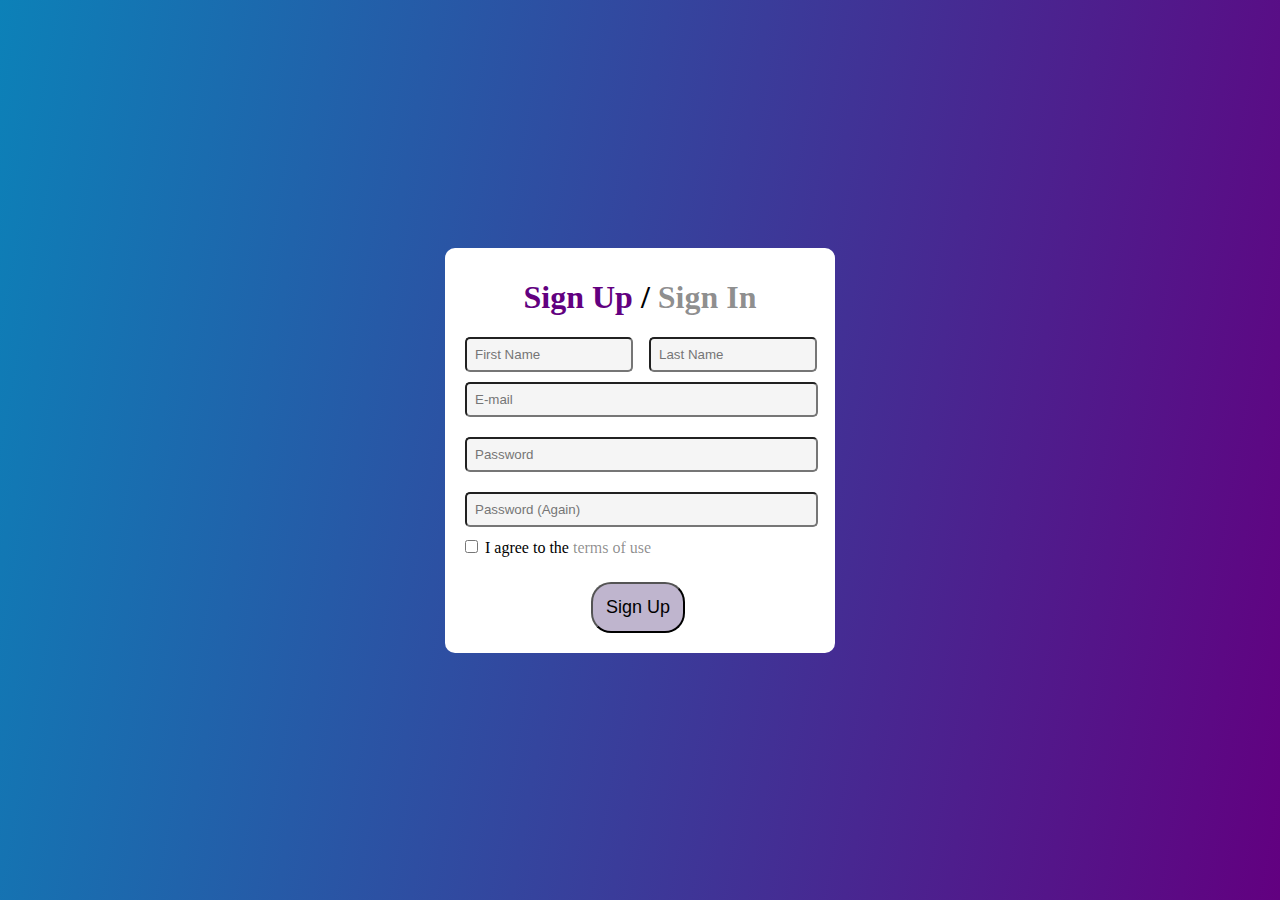
<file: Index.html>
<!DOCTYPE html>
<html lang="Pt-br">
<head>
    <meta charset="UTF-8">
    <meta http-equiv="X-UA-Compatible" content="IE=edge">
    <meta name="viewport" content="width=device-width, initial-scale=1.0">
    <link href="estilo.css" rel="stylesheet">
    <title>SignUp</title>

</head>
<body>
    <main>
        <div>
            <h1>Sign Up <span class="color">/ </span><span><a href="SignIn.html">Sign In</a></span></h1>
        
        <form method="POST">
            <input class="nomeInput" type="text" name="PrimeiroNome" placeholder="First Name">
            <input class="lastName" type="text" name="SegundoNome" placeholder="Last Name" id="Float-left">
            <input class="longInput" type="email" name="e-mail" placeholder="E-mail">
            <input class="longInput" type="password" name="password"  placeholder="Password">
            <input class="longInput"type="password" name="password" placeholder="Password (Again)">
            <input class="checkbox" type="checkbox"> I agree to the <a href="">terms of use</a>
            <input class="Botão" type="submit" value="Sign Up" >
        </form>
        </div>
    </main>
</body>
</html>
</file>
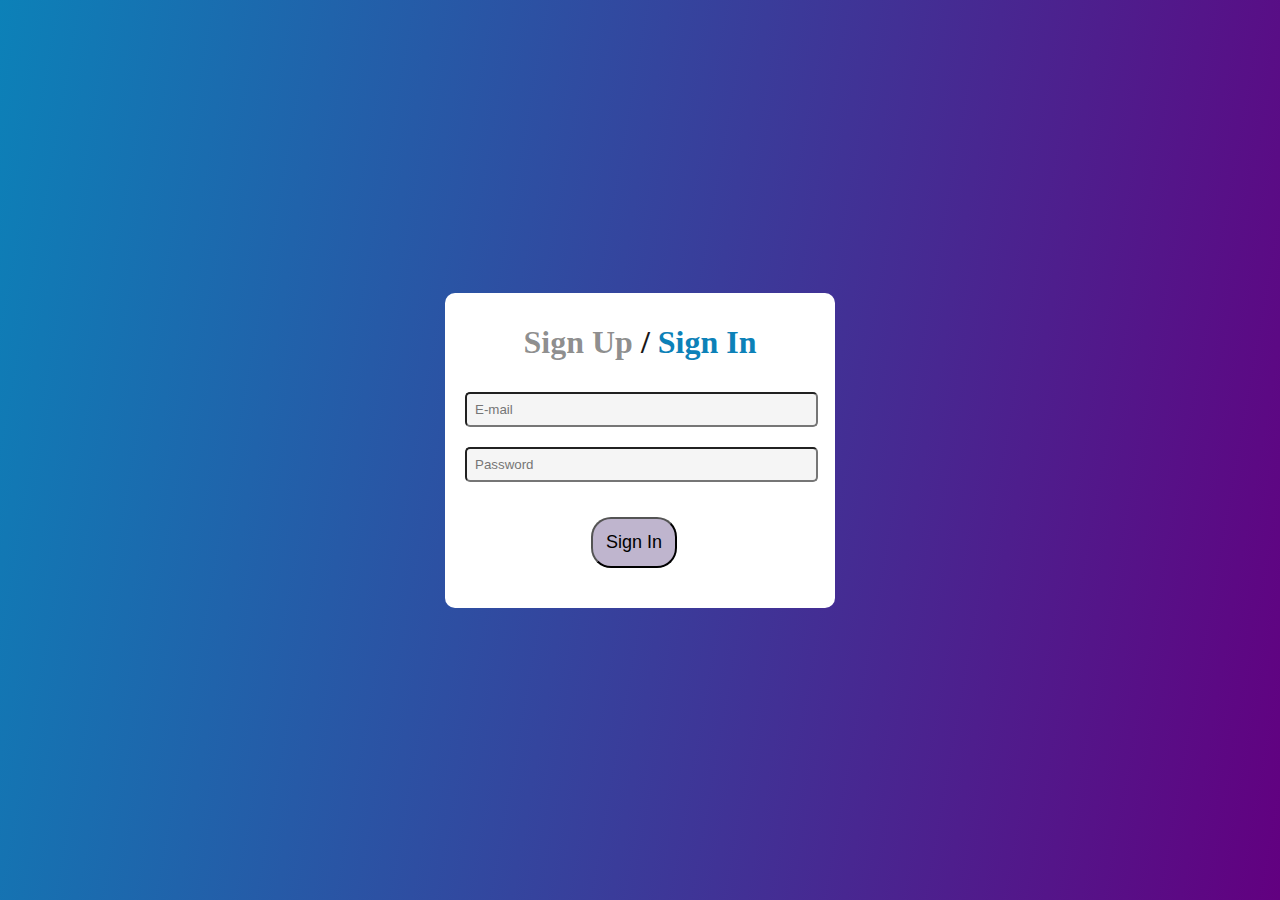
<file: SignIn.html>
<!DOCTYPE html>
<html lang="en">
<head>
    <meta charset="UTF-8">
    <meta http-equiv="X-UA-Compatible" content="IE=edge">
    <meta name="viewport" content="width=device-width, initial-scale=1.0">
    <link href="estilo2.css" rel="stylesheet">
    <title>Sign In</title>
</head>
<body>
</head>
<body>
    <main>
        <div>
            <h1><a href="index.html">Sign Up</a> <span class="color">/ </span><span>Sign In</span></h1>
        
        <form method="POST">
           
            <input class="longInput" type="email" name="e-mail" placeholder="E-mail">
            <input class="longInput" type="password" name="password"  placeholder="Password">
            
            
            <input class="Botão" type="submit" value="Sign In" >
        </form>
        </div>
    </main>
</body>
</html>
</body>
</html>
</file>
<file: estilo.css>
body{
    margin: 0;
    padding: 0;
}

main{
    height: 100vh;
    background: linear-gradient(100deg, rgb(12, 129, 184),rgb(98, 0, 128));
    display: flex;  
    justify-content: center;
    align-items: center;
    width:100%;
    box-sizing: border-box;
}

form{
    width: 370px;
    display: inline-block;
}


div{
    background: white;
    box-sizing: border-box;
    padding: 10px;
    border-radius: 10px;
    height: 45%;
    
}
h1{
    text-align: center;
    color:rgb(98, 0, 128);
}

.lastName{
    
    
    width: 40%;
    
    margin-left: 12px;
}

.nomeInput{
   width: 40%;
   margin-left: 10px;
}
.longInput{
    width: 90%;
    align-items: center;
    margin: 10px;
}
input{
    background-color:whitesmoke ;
    border-radius: 5px;
    padding: 8px;
    
}
.checkbox{
    margin-left:10px;
    
}

.Botão{

padding: 13px;
border-radius: 20px;
display:flex;
margin-top: 25px;
margin-left: 8.5rem;
font-size: large;
background:  rgba(125, 106, 155, 0.493);

}
a{
    color: rgba(0, 0, 0, 0.452);
    text-decoration: none;
}
.color{
  color: black;
}
</file>
<file: estilo2.css>
body{
    margin: 0;
    padding: 0;
}

main{
    height: 100vh;
    background: linear-gradient(100deg, rgb(12, 129, 184),rgb(98, 0, 128));
    display: flex;  
    justify-content: center;
    align-items: center;
    width:100%;
    box-sizing: border-box;
}

form{
    width: 370px;
    display: inline-block;
}


div{
    background:white;
    box-sizing: border-box;
    padding: 10px;
    border-radius: 10px;
    height: 35%;
    
}
h1{
    text-align: center;
    color:rgb(12, 129, 184);
}




.longInput{
    width: 90%;
    align-items: center;
    margin: 10px;
}
input{
    background-color:whitesmoke ;
    border-radius: 5px;
    padding: 8px;
    
}


.Botão{

padding: 13px;
border-radius: 20px;
display:flex;
margin-top: 25px;
margin-left: 8.5rem;
font-size: large;

background: rgba(125, 106, 155, 0.493);

}
a{
    color: rgba(0, 0, 0, 0.452);
    text-decoration: none;
}
.color{
  color:  rgb(26, 23, 23);
}
</file>
